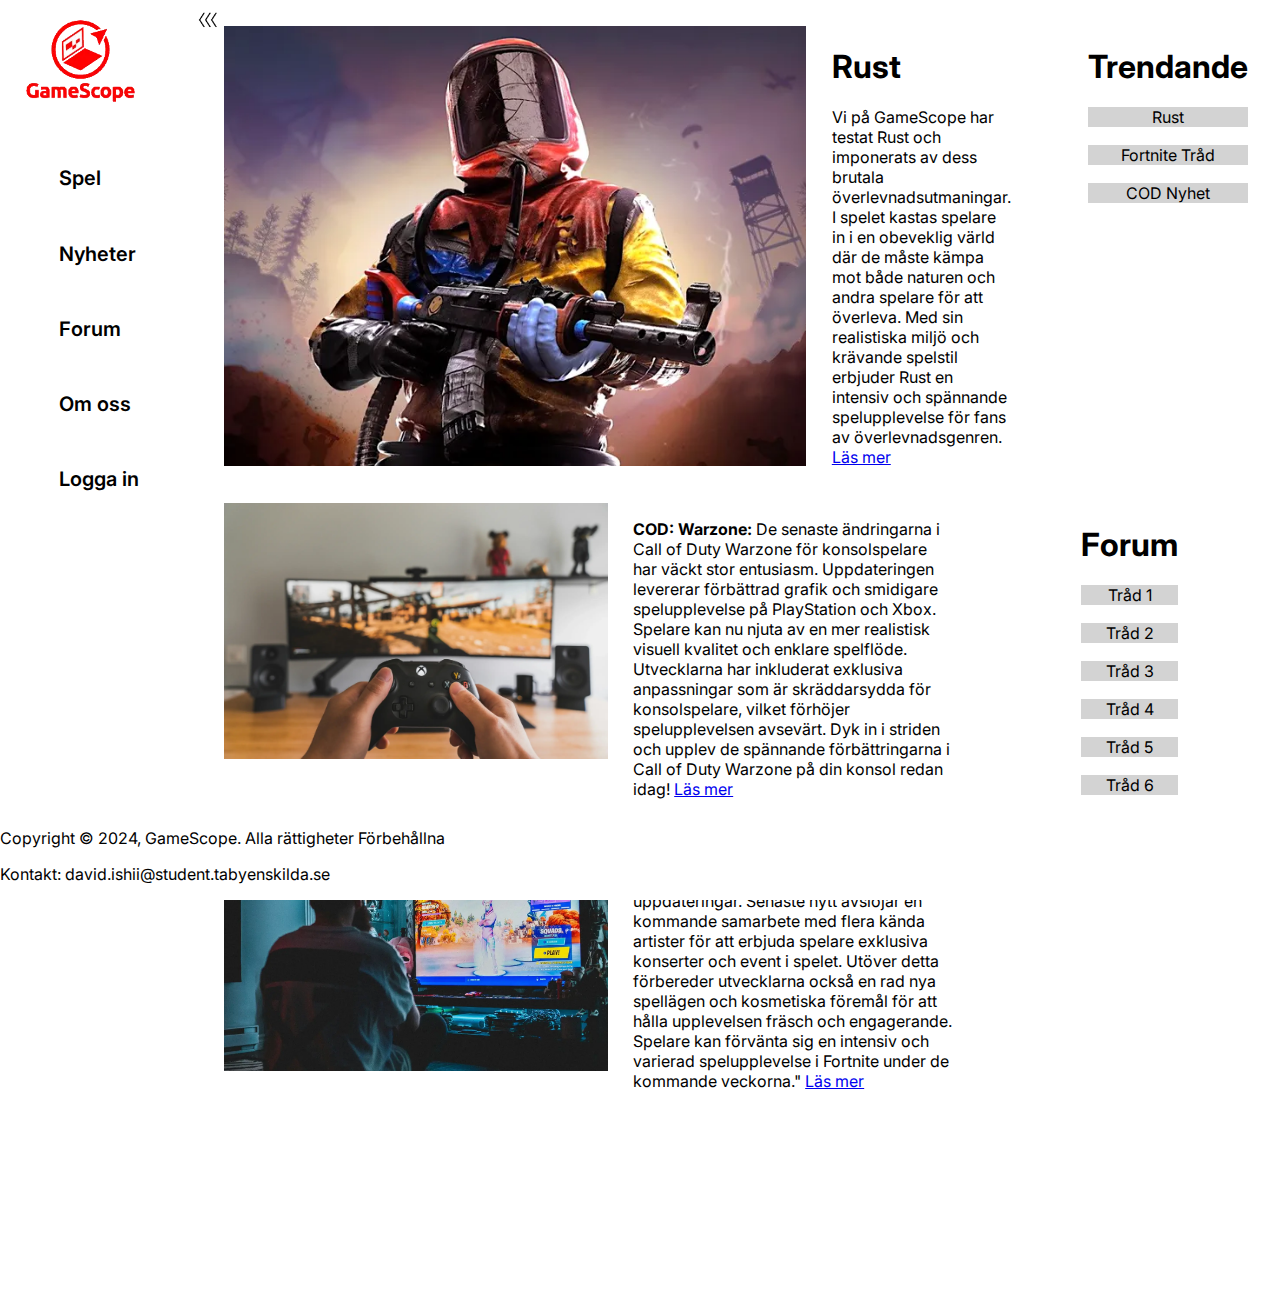
<file: www/index.html>
<!DOCTYPE html>
<html lang="en">
<head>
    <meta charset="UTF-8">
    <meta name="viewport" content="width=device-width, initial-scale=1.0">
    <title>GameScope | Game Reviews</title>

    <!-- Meta Description -->
    <meta name="description" content="Välkommen till GameScope, din ultimata destination för insiktsfulla spelrecensioner, senaste nyheterna, engagerande forum och mer. Utforska vårt mångsidiga innehåll om spel, håll dig uppdaterad med branschtrender och gå med i vår livliga community idag. Ta din spelupplevelse till nästa nivå med GameScope!">

    <!-- Kopplade filer -->
    <link rel="stylesheet" href="assets/CSS/styles.css">
    <link rel="stylesheet" href="assets/CSS/index.css">

    <!-- Kopplad font -->
    <style>
        @import url('https://fonts.googleapis.com/css2?family=Inter:wght@100..900&display=swap');
    </style>
    

</head>
<body>
    <div style="z-index: -1;" class="container" id="container"> <!-- z-index: -1 för jag hade problem att man inte såg vissa saker -->
        <div class="grid-container"> <!-- Grid container för att hålla allt med grid templates -->

            <!-- Navbar/Fällbar meny -->
            <div class="fällbar-meny" id="fällbar-meny">

                <!-- logga -->
                <div class="container-logo" id="container-logo">
                    <a href="index.html"><img id="logo" class="logo" src="assets/Media/logo.webp" alt="logga"></a>
                </div>

                <!-- länkar till undersidor -->
                <div class="länk-container" id="länk-container"> 
                    <div class="länk-subcontainer">
                        <div class="nav-länk"><a href="spel.html">Spel</a></div>
                        <div class="nav-länk"><a href="nyheter.html">Nyheter</a></div>
                        <div class="nav-länk"><a href="forum.html">Forum</a></div>
                        <div class="nav-länk"><a href="om-oss.html">Om oss</a></div>
                        <div class="nav-länk"><a href="användare.html">Logga in</a></div>
                    </div>
                </div>

            </div>

            <!-- Main -->
            <main class="main" id="main">
                <div class="huvudcontainer"> <!-- Huvudcontainer med position: absolute; och allt inuti den så att inget påverkar nav-pilen -->
                    <div class="subhuvudcontainer"> <!-- Subhuvudcontainer för att få margin med alla kanter -->
                        <!-- Spotlight spel -->
                        <article class="spotlight-container">
                            <div class="spotlightimage">
                                <img id="rustimage" src="assets/Media/rust.webp" alt="Spotlightbild">
                            </div>
                            <div class="spotlight-text"> <!-- Texten i separat div för bättre kontroll -->
                                <h1>Rust</h1>
                                <p>Vi på GameScope har testat Rust och imponerats av dess brutala överlevnadsutmaningar. I spelet kastas spelare in i en obeveklig värld där de måste kämpa mot både naturen och andra spelare för att överleva. Med sin realistiska miljö och krävande spelstil erbjuder Rust en intensiv och spännande spelupplevelse för fans av överlevnadsgenren. <a href="rust.html">Läs mer</a></p>
                            </div>

                            <!-- Trendande -->
                            <div class="trendingcontainer"> 
                                <div id="trendingrubrik"><h1>Trendande</h1></div>
                                <div class="trending-item"><a href="rust.html">Rust</a></div>
                                <div class="trending-item"><a href="generisktråd.html">Fortnite Tråd</a></div>
                                <div class="trending-item"><a href="nyheter.html">COD Nyhet</a></div>
                            </div>
                        </article>

                        <!-- Nyheter -->
                        <div class="nyhetswrapper">
                            <!-- Nyhet 1 -->
                            <article class="nyhetscontainer">
                                <div class="nyhetsbild">
                                    <img src="assets/Media/nyhet1.webp" alt="Nyhetsbild">
                                </div>
                                <div class="nyhetstext">
                                    <p><b>COD: Warzone: </b>De senaste ändringarna i Call of Duty Warzone för konsolspelare har väckt stor entusiasm. Uppdateringen levererar förbättrad grafik och smidigare spelupplevelse på PlayStation och Xbox. Spelare kan nu njuta av en mer realistisk visuell kvalitet och enklare spelflöde. Utvecklarna har inkluderat exklusiva anpassningar som är skräddarsydda för konsolspelare, vilket förhöjer spelupplevelsen avsevärt. Dyk in i striden och upplev de spännande förbättringarna i Call of Duty Warzone på din konsol redan idag! <a href="nyheter.html">Läs mer</a></p>
                                </div>
                            </article>

                            <!-- Nyhet 2 -->
                            <article class="nyhetscontainer">
                                <div class="nyhetsbild">
                                    <img src="assets/Media/nyhet2.webp" alt="Nyhetsbild">
                                </div>
                                <div class="nyhetstext">
                                    <p><b>Fortnite: </b>
                                        "Fortnite, det populära battle royale-spelet, fortsätter att överraska spelare världen över med spännande uppdateringar. Senaste nytt avslöjar en kommande samarbete med flera kända artister för att erbjuda spelare exklusiva konserter och event i spelet. Utöver detta förbereder utvecklarna också en rad nya spellägen och kosmetiska föremål för att hålla upplevelsen fräsch och engagerande. Spelare kan förvänta sig en intensiv och varierad spelupplevelse i Fortnite under de kommande veckorna." <a href="nyheter.html">Läs mer</a></p>
                                </div>
                            </article>
                        </div>

                        <!-- Forum -->
                        <article class="trådcontainer" style="padding-bottom: 400px;"> <!-- Padding bottom så att inget döljs av footern -->
                            <div class="trådrubrik"><h1>Forum</h1></div>
                            <div class="tråd-item"><a href="generisktråd.html">Tråd 1</a></div>
                            <div class="tråd-item"><a href="generisktråd.html">Tråd 2</a></div>
                            <div class="tråd-item"><a href="generisktråd.html">Tråd 3</a></div>
                            <div class="tråd-item"><a href="generisktråd.html">Tråd 4</a></div>
                            <div class="tråd-item"><a href="generisktråd.html">Tråd 5</a></div>
                            <div class="tråd-item"><a href="generisktråd.html">Tråd 6</a></div>
                            <div class="tråd-item"><a href="generisktråd.html">Tråd 7</a></div>
                            <div class="tråd-item"><a href="generisktråd.html">Tråd 8</a></div>
                        </article>

                        <!-- Footer -->
                        <footer>
                            <p>Copyright © 2024, GameScope. Alla rättigheter Förbehållna</p>
                            <p>Kontakt: david.ishii@student.tabyenskilda.se</p>
                        </footer>
                    </div>
                </div>

                <!-- Nav-knapp -->
                <a href="#" id="nav-knapp"><img id="pil-nav" src="assets/Media/pil.webp" alt="Toggle Grid"></a>
            </main>
        </div>    
    </div>

    <!-- Länkar javascript fil -->
    <script src="assets/JS/scripts.js"></script>
</body>
</html>
</file>
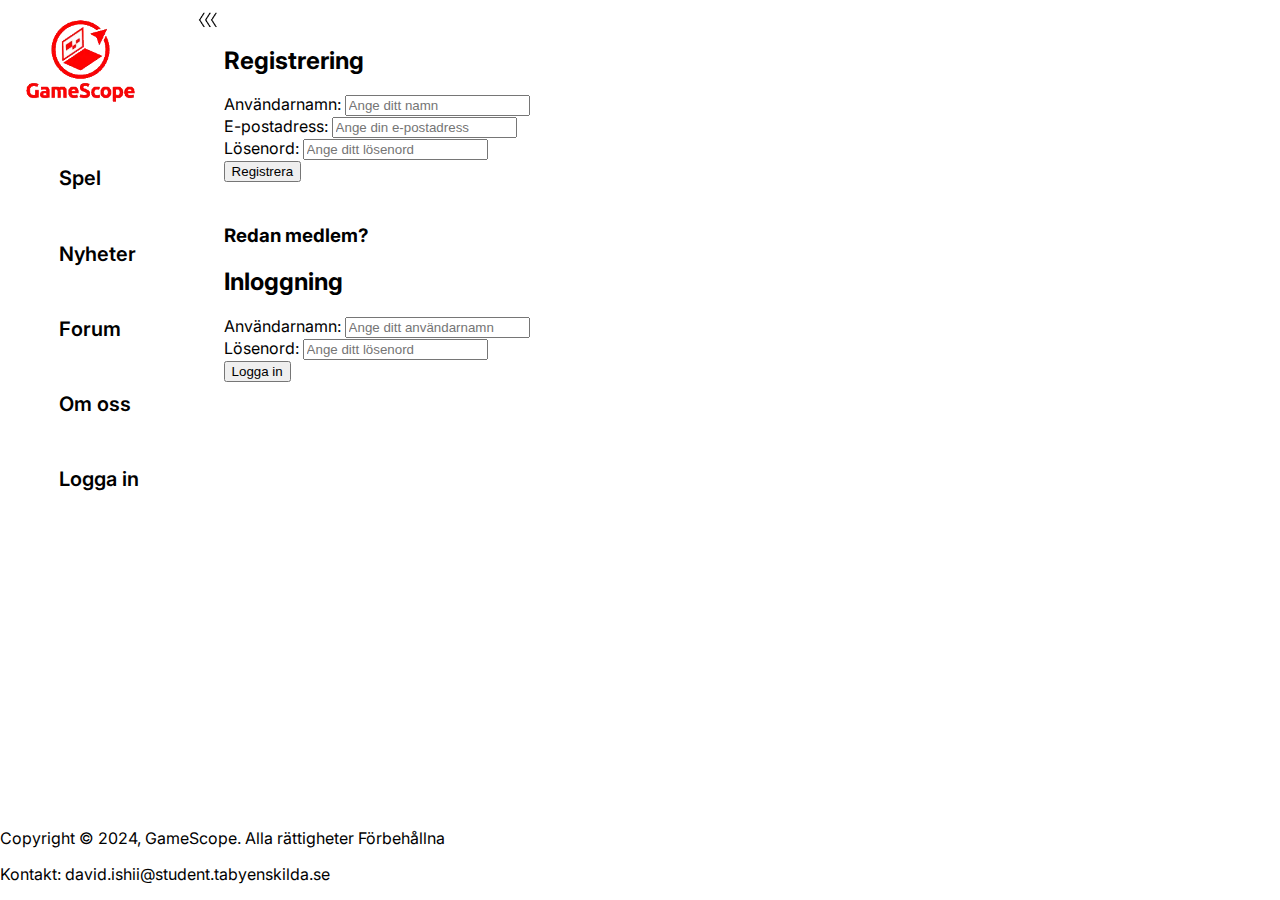
<file: www/användare.html>
<!DOCTYPE html>
<html lang="en">
<head>
    <meta charset="UTF-8">
    <meta name="viewport" content="width=device-width, initial-scale=1.0">
    <title>GameScope | Game Reviews</title>

    <!-- Meta Description -->
    <meta name="description" content="Välkommen till GameScope, din ultimata destination för insiktsfulla spelrecensioner, senaste nyheterna, engagerande forum och mer. Utforska vårt mångsidiga innehåll om spel, håll dig uppdaterad med branschtrender och gå med i vår livliga community idag. Ta din spelupplevelse till nästa nivå med GameScope!">

    <!-- Kopplade filer -->
    <link rel="stylesheet" href="assets/CSS/styles.css">

    <!-- Kopplad font -->
    <style>
        @import url('https://fonts.googleapis.com/css2?family=Inter:wght@100..900&display=swap');
    </style>
    

</head>
<body>
    <div style="z-index: -1;" class="container" id="container">
        <div class="grid-container">
            <div class="fällbar-meny" id="fällbar-meny">
                <div class="container-logo" id="container-logo">
                    <a href="index.html"><img id="logo" class="logo" src="assets/Media/logo.webp" alt="logga"></a>
                </div>

                <div class="länk-container" id="länk-container">
                    <div class="länk-subcontainer">
                        <div class="nav-länk"><a href="spel.html">Spel</a></div>
                        <div class="nav-länk"><a href="nyheter.html">Nyheter</a></div>
                        <div class="nav-länk"><a href="forum.html">Forum</a></div>
                        <div class="nav-länk"><a href="om-oss.html">Om oss</a></div>
                        <div class="nav-länk"><a href="användare.html">Logga in</a></div>
                    </div>
                </div>

            </div>
            <main class="main" id="main">
                <div class="huvudcontainer">
                    <div class="subhuvudcontainer">
                        <div class="registreringsformulär">

                            <!-- Formulär -->
                            <h2>Registrering</h2>
                            <form>
                              <div class="form-item">
                                <label for="name">Användarnamn:</label>
                                <input type="text" id="name" name="name" placeholder="Ange ditt namn" required> <!-- Känns väldigt realistiskt i och med required som gör att man inte kan klicka på knappen innan man fyllt i -->
                              </div>
                              <div class="form-item">
                                <label for="email">E-postadress:</label>
                                <input type="email" id="email" name="email" placeholder="Ange din e-postadress" required> <!-- Kan inte klicka på knappen om inte denna har ett @ i sig, känns realistiskt -->
                              </div>
                              <div class="form-item">
                                <label for="password">Lösenord:</label>
                                <input type="password" id="password" name="password" placeholder="Ange ditt lösenord" required> 
                              </div>
                              <button type="submit">Registrera</button> <!-- Registrera! *wink* -->
                            </form>

                            <!-- Annat form om man redan är medlem -->
                            <h3><br>Redan medlem?</h3>
                            <div class="registreringsformulär">
                                <h2>Inloggning</h2>
                                <div class="formulär-container">
                                  <form>
                                    <div class="formulär-grupp">
                                      <label for="användarnamn">Användarnamn:</label>
                                      <input type="text" id="användarnamn" name="användarnamn" placeholder="Ange ditt användarnamn" required>
                                    </div>
                                    <div class="formulär-grupp">
                                      <label for="lösenord">Lösenord:</label>
                                      <input type="password" id="lösenord" name="lösenord" placeholder="Ange ditt lösenord" required>
                                    </div>
                                    <button type="submit">Logga in</button>
                                  </form>
                                </div>
                              </div>
                              
                          </div>
                    </div>
                    <footer>
                        <p>Copyright © 2024, GameScope. Alla rättigheter Förbehållna</p>
                        <p>Kontakt: david.ishii@student.tabyenskilda.se</p>
                    </footer>
                </div>
                <a href="#" id="nav-knapp"><img id="pil-nav" src="assets/Media/pil.webp" alt="Toggle Grid"></a>
            </main>
        </div>    
    </div>
    <script src="assets/JS/scripts.js"></script>
</body>
</html>
</file>
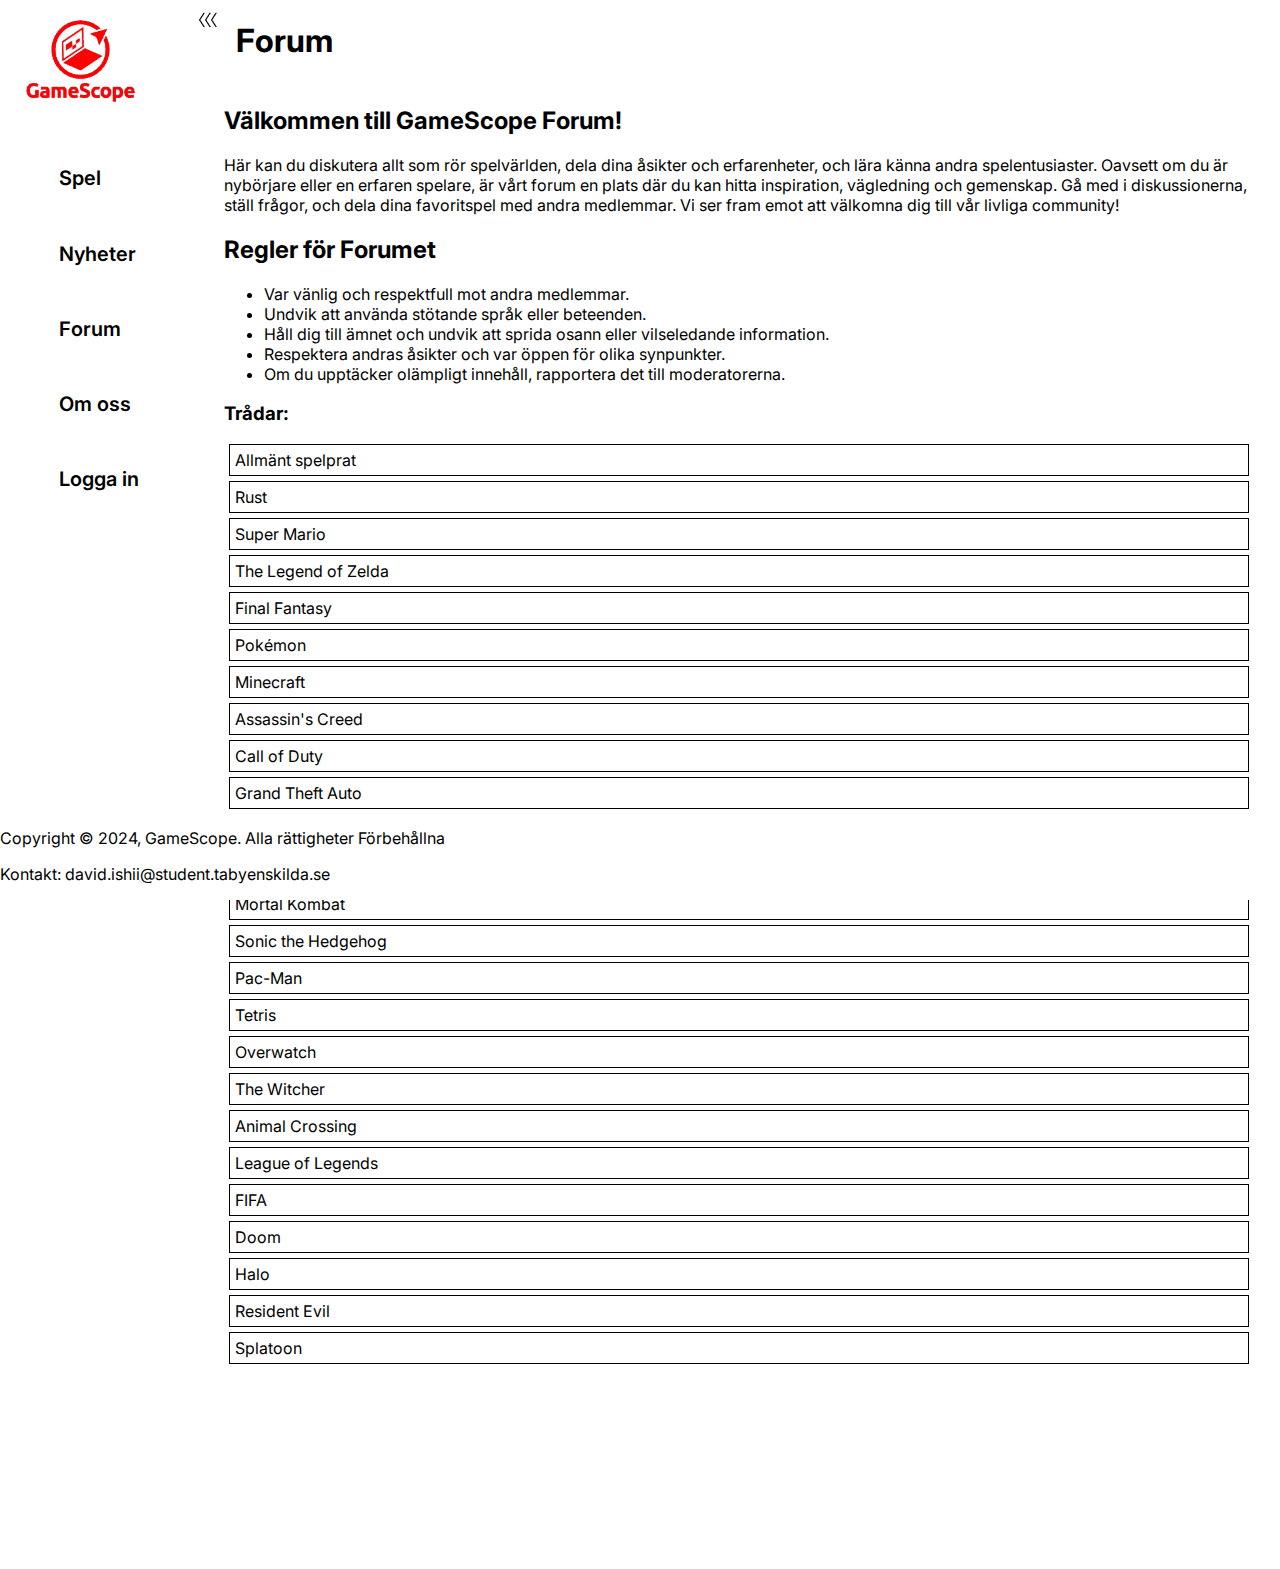
<file: www/forum.html>
<!DOCTYPE html>
<html lang="en">
<head>
    <meta charset="UTF-8">
    <meta name="viewport" content="width=device-width, initial-scale=1.0">
    <title>GameScope | Game Reviews</title>

    <!-- Meta Description -->
    <meta name="description" content="Välkommen till GameScope, din ultimata destination för insiktsfulla spelrecensioner, senaste nyheterna, engagerande forum och mer. Utforska vårt mångsidiga innehåll om spel, håll dig uppdaterad med branschtrender och gå med i vår livliga community idag. Ta din spelupplevelse till nästa nivå med GameScope!">

    <!-- Kopplade filer -->
    <link rel="stylesheet" href="assets/CSS/styles.css">
    <link rel="stylesheet" href="assets/CSS/forum.css">

    <!-- Kopplad font -->
    <style>
        @import url('https://fonts.googleapis.com/css2?family=Inter:wght@100..900&display=swap');
    </style>
    

</head>
<body>
    <div style="z-index: -1;" class="container" id="container">
        <div class="grid-container">
            <div class="fällbar-meny" id="fällbar-meny">
                <div class="container-logo" id="container-logo">
                    <a href="index.html"><img id="logo" class="logo" src="assets/Media/logo.webp" alt="logga"></a>
                </div>

                <div class="länk-container" id="länk-container">
                    <div class="länk-subcontainer">
                        <div class="nav-länk"><a href="spel.html">Spel</a></div>
                        <div class="nav-länk"><a href="nyheter.html">Nyheter</a></div>
                        <div class="nav-länk"><a href="forum.html">Forum</a></div>
                        <div class="nav-länk"><a href="om-oss.html">Om oss</a></div>
                        <div class="nav-länk"><a href="användare.html">Logga in</a></div>
                    </div>
                </div>

            </div>
            <main class="main" id="main">
                <div class="huvudcontainer">
                    <h1 style="margin-left: 3vw;"> Forum</h1>
                    <div class="subhuvudcontainer">

                        <!-- För realismens skull -->
                        <div class="foruminfo">
                        <h2> Välkommen till GameScope Forum!</h2>
                            <p> Här kan du diskutera allt som rör spelvärlden, dela dina åsikter och erfarenheter, och lära känna andra spelentusiaster. Oavsett om du är nybörjare eller en erfaren spelare, är vårt forum en plats där du kan hitta inspiration, vägledning och gemenskap. Gå med i diskussionerna, ställ frågor, och dela dina favoritspel med andra medlemmar. Vi ser fram emot att välkomna dig till vår livliga community!</p>
                            <h2> Regler för Forumet</h2>
                            <ul>
                                <li> Var vänlig och respektfull mot andra medlemmar.</li>
                                <li> Undvik att använda stötande språk eller beteenden.</li>
                                <li> Håll dig till ämnet och undvik att sprida osann eller vilseledande information.</li>
                                <li> Respektera andras åsikter och var öppen för olika synpunkter.</li>
                                <li> Om du upptäcker olämpligt innehåll, rapportera det till moderatorerna.</li>
                            </ul>

                            <!-- Container med en jävla massa trådar -->
                            <div class="trådarcontainer">
                                <h3>Trådar:</h3>
                                <a class="tråd" href="generisktråd.html">Allmänt spelprat</a>
                                <a class="tråd" href="generisktråd.html">Rust</a>
                                <a class="tråd" href="generisktråd.html">Super Mario</a>
                                <a class="tråd" href="generisktråd.html">The Legend of Zelda</a>
                                <a class="tråd" href="generisktråd.html">Final Fantasy</a>
                                <a class="tråd" href="generisktråd.html">Pokémon</a>
                                <a class="tråd" href="generisktråd.html">Minecraft</a>
                                <a class="tråd" href="generisktråd.html">Assassin's Creed</a>
                                <a class="tråd" href="generisktråd.html">Call of Duty</a>
                                <a class="tråd" href="generisktråd.html">Grand Theft Auto</a>
                                <a class="tråd" href="generisktråd.html">World of Warcraft</a>
                                <a class="tråd" href="generisktråd.html">Fortnite</a>
                                <a class="tråd" href="generisktråd.html">Mortal Kombat</a>
                                <a class="tråd" href="generisktråd.html">Sonic the Hedgehog</a>
                                <a class="tråd" href="generisktråd.html">Pac-Man</a>
                                <a class="tråd" href="generisktråd.html">Tetris</a>
                                <a class="tråd" href="generisktråd.html">Overwatch</a>
                                <a class="tråd" href="generisktråd.html">The Witcher</a>
                                <a class="tråd" href="generisktråd.html">Animal Crossing</a>
                                <a class="tråd" href="generisktråd.html">League of Legends</a>
                                <a class="tråd" href="generisktråd.html">FIFA</a>
                                <a class="tråd" href="generisktråd.html">Doom</a>
                                <a class="tråd" href="generisktråd.html">Halo</a>
                                <a class="tråd" href="generisktråd.html">Resident Evil</a>
                                <a class="tråd" href="generisktråd.html">Splatoon</a>
                                

                            </div>
                        </div>
                    </div>
                    <footer>
                        <p>Copyright © 2024, GameScope. Alla rättigheter Förbehållna</p>
                        <p>Kontakt: david.ishii@student.tabyenskilda.se</p>
                    </footer>
                </div>
                <a href="#" id="nav-knapp"><img id="pil-nav" src="assets/Media/pil.webp" alt="Toggle Grid"></a>
            </main>
        </div>    
    </div>
    <script src="assets/JS/scripts.js"></script>
</body>
</html>
</file>
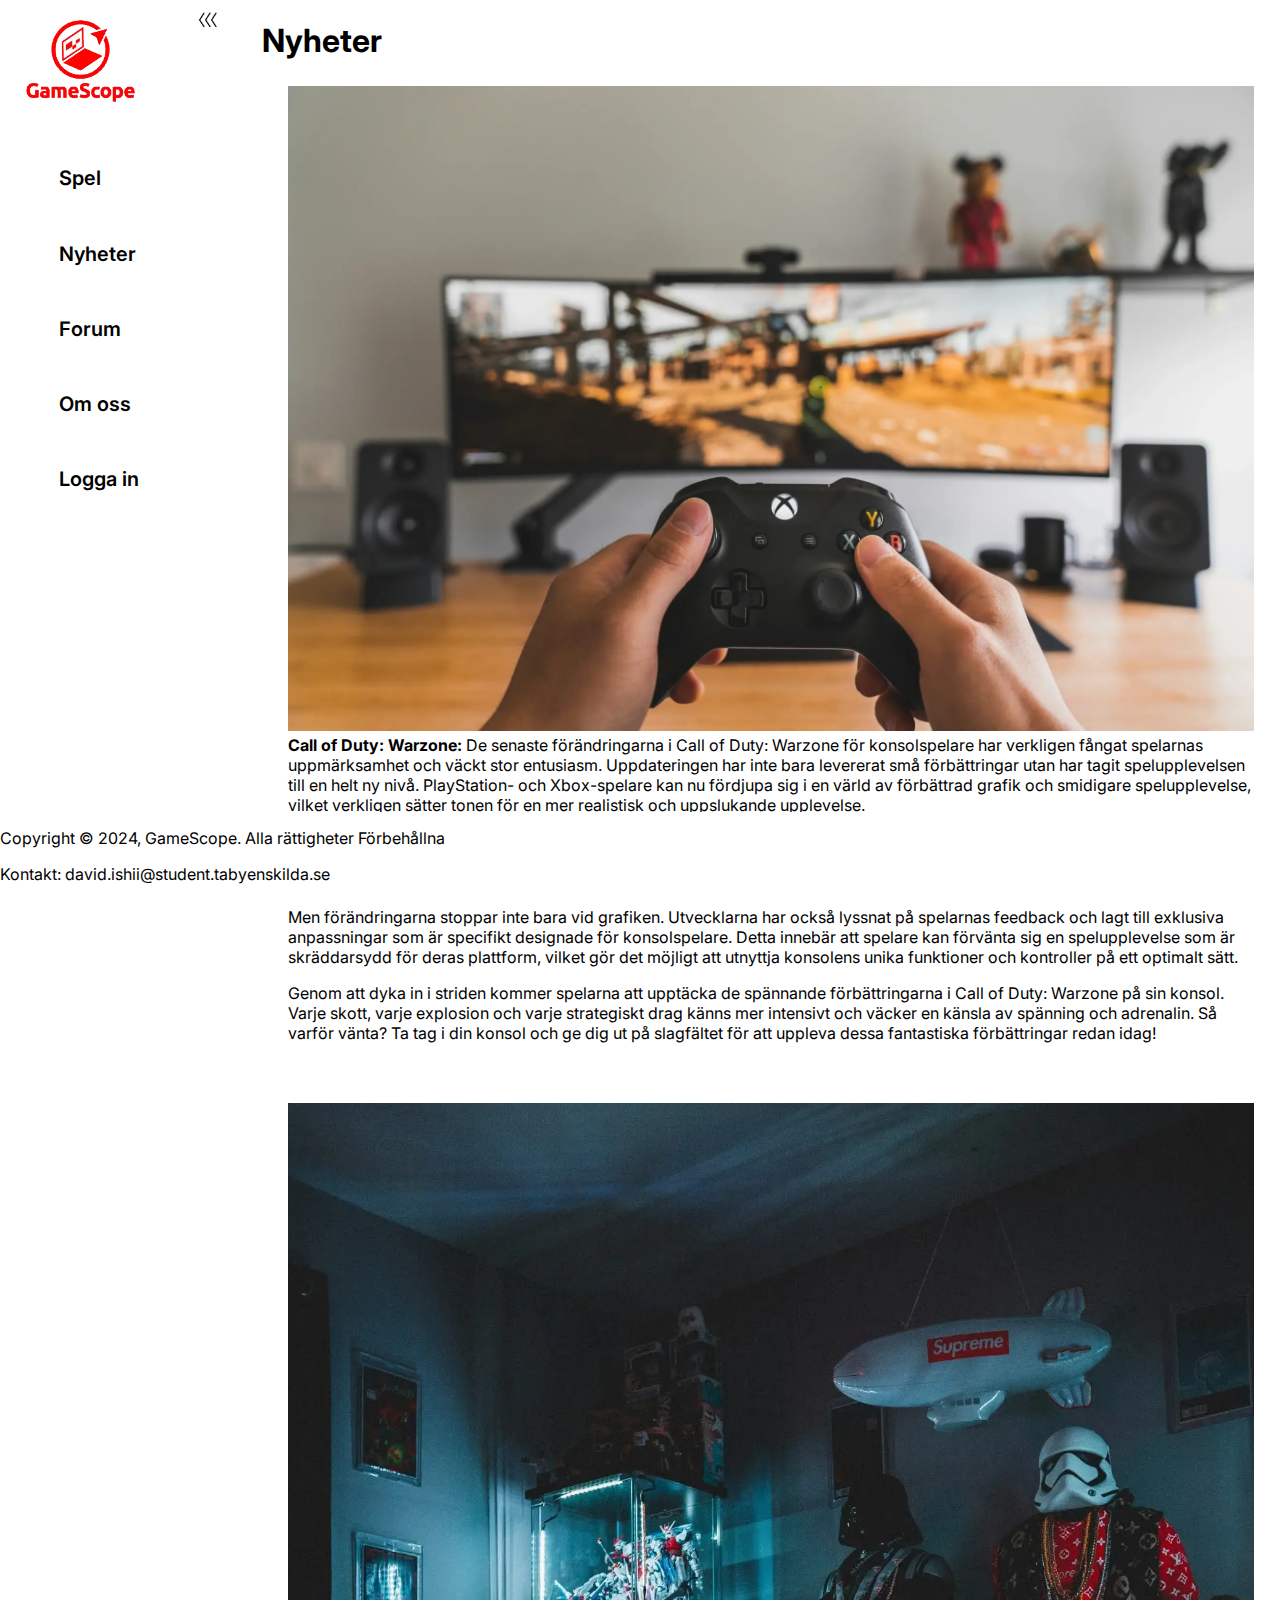
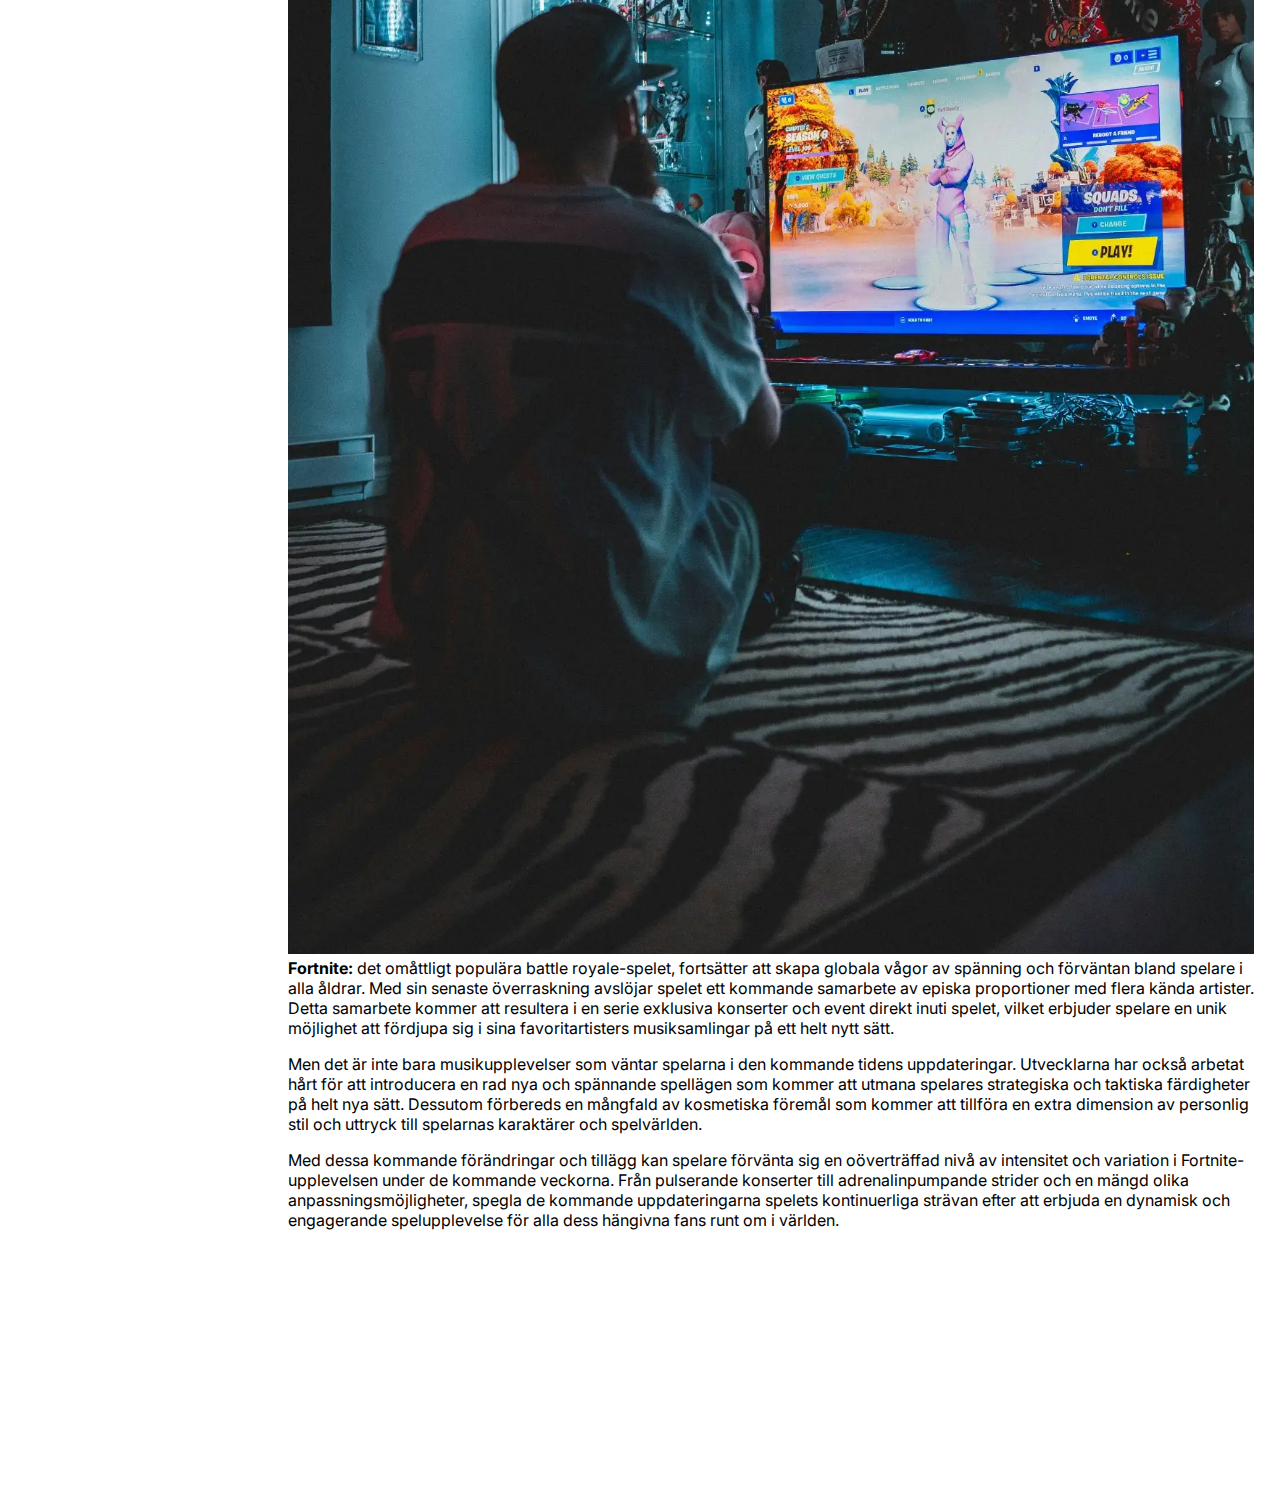
<file: www/nyheter.html>
<!DOCTYPE html>
<html lang="en">
<head>
    <meta charset="UTF-8">
    <meta name="viewport" content="width=device-width, initial-scale=1.0">
    <title>GameScope | Game Reviews</title>

    <!-- Meta Description -->
    <meta name="description" content="Välkommen till GameScope, din ultimata destination för insiktsfulla spelrecensioner, senaste nyheterna, engagerande forum och mer. Utforska vårt mångsidiga innehåll om spel, håll dig uppdaterad med branschtrender och gå med i vår livliga community idag. Ta din spelupplevelse till nästa nivå med GameScope!">

    <!-- Kopplade filer -->
    <link rel="stylesheet" href="assets/CSS/styles.css">
    <link rel="stylesheet" href="assets/CSS/nyheter.css">

    <!-- Kopplad font -->
    <style>
        @import url('https://fonts.googleapis.com/css2?family=Inter:wght@100..900&display=swap');
    </style>
    

</head>
<body>
    <div style="z-index: -1;" class="container" id="container">
        <div class="grid-container">
            <div class="fällbar-meny" id="fällbar-meny">
                <div class="container-logo" id="container-logo">
                    <a href="index.html"><img id="logo" class="logo" src="assets/Media/logo.webp" alt="logga"></a>
                </div>

                <div class="länk-container" id="länk-container">
                    <div class="länk-subcontainer">
                        <div class="nav-länk"><a href="spel.html">Spel</a></div>
                        <div class="nav-länk"><a href="nyheter.html">Nyheter</a></div>
                        <div class="nav-länk"><a href="forum.html">Forum</a></div>
                        <div class="nav-länk"><a href="om-oss.html">Om oss</a></div>
                        <div class="nav-länk"><a href="användare.html">Logga in</a></div>
                    </div>
                </div>

            </div>
            <main class="main" id="main">
                <div class="huvudcontainer">
                    <h1 style="margin-left: 5vw;"> Nyheter</h1>
                    <div class="subhuvudcontainer">

                        <!-- Extremt self explanatory -->
                        <div class="artikelwrapper">
                            <article class="artikel">
                                <div class="artikelbild"><img src="assets/Media/nyhet1.webp" alt="Nyhetsbild"><div class="nyhetstext"><b>Call of Duty: Warzone: </b>De senaste förändringarna i Call of Duty: Warzone för konsolspelare har verkligen fångat spelarnas uppmärksamhet och väckt stor entusiasm. Uppdateringen har inte bara levererat små förbättringar utan har tagit spelupplevelsen till en helt ny nivå. PlayStation- och Xbox-spelare kan nu fördjupa sig i en värld av förbättrad grafik och smidigare spelupplevelse, vilket verkligen sätter tonen för en mer realistisk och uppslukande upplevelse.
                                    <p></p>
                                    Den ökade visuella kvaliteten är synlig i varje detalj, vilket ger en känsla av att vara mitt i handlingen. Allt från skuggor och ljus till texturer och animationer har fått en uppgradering, vilket skapar en miljö som är ännu mer imponerande och levande än tidigare. Den ökade realismen förstärker också känslan av närvaro och engagemang i spelet, vilket gör det svårt att slita sig från skärmen.
                                    <p></p>
                                    Men förändringarna stoppar inte bara vid grafiken. Utvecklarna har också lyssnat på spelarnas feedback och lagt till exklusiva anpassningar som är specifikt designade för konsolspelare. Detta innebär att spelare kan förvänta sig en spelupplevelse som är skräddarsydd för deras plattform, vilket gör det möjligt att utnyttja konsolens unika funktioner och kontroller på ett optimalt sätt.
                                    <p></p>
                                    Genom att dyka in i striden kommer spelarna att upptäcka de spännande förbättringarna i Call of Duty: Warzone på sin konsol. Varje skott, varje explosion och varje strategiskt drag känns mer intensivt och väcker en känsla av spänning och adrenalin. Så varför vänta? Ta tag i din konsol och ge dig ut på slagfältet för att uppleva dessa fantastiska förbättringar redan idag!</div>
                                </div>
                            </article>
                            <article class="artikel">
                                <div class="artikelbild"><img src="assets/Media/nyhet2.webp" alt="Nyhetsbild"><div style="margin-bottom: 200px;" class="nyhetstext"><b>Fortnite:</b> det omåttligt populära battle royale-spelet, fortsätter att skapa globala vågor av spänning och förväntan bland spelare i alla åldrar. Med sin senaste överraskning avslöjar spelet ett kommande samarbete av episka proportioner med flera kända artister. Detta samarbete kommer att resultera i en serie exklusiva konserter och event direkt inuti spelet, vilket erbjuder spelare en unik möjlighet att fördjupa sig i sina favoritartisters musiksamlingar på ett helt nytt sätt.
                                    <p></p>
                                    Men det är inte bara musikupplevelser som väntar spelarna i den kommande tidens uppdateringar. Utvecklarna har också arbetat hårt för att introducera en rad nya och spännande spellägen som kommer att utmana spelares strategiska och taktiska färdigheter på helt nya sätt. Dessutom förbereds en mångfald av kosmetiska föremål som kommer att tillföra en extra dimension av personlig stil och uttryck till spelarnas karaktärer och spelvärlden.
                                    <p></p>
                                    Med dessa kommande förändringar och tillägg kan spelare förvänta sig en oöverträffad nivå av intensitet och variation i Fortnite-upplevelsen under de kommande veckorna. Från pulserande konserter till adrenalinpumpande strider och en mängd olika anpassningsmöjligheter, spegla de kommande uppdateringarna spelets kontinuerliga strävan efter att erbjuda en dynamisk och engagerande spelupplevelse för alla dess hängivna fans runt om i världen.
                                </div>
                            </div>
                            </article>
                        </div>
                    </div>
                    <footer>
                        <p>Copyright © 2024, GameScope. Alla rättigheter Förbehållna</p>
                        <p>Kontakt: david.ishii@student.tabyenskilda.se</p>
                    </footer>
                </div>
                <a href="#" id="nav-knapp"><img id="pil-nav" src="assets/Media/pil.webp" alt="Toggle Grid"></a>
            </main>
        </div>    
    </div>
    <script src="assets/JS/scripts.js"></script>
</body>
</html>
</file>
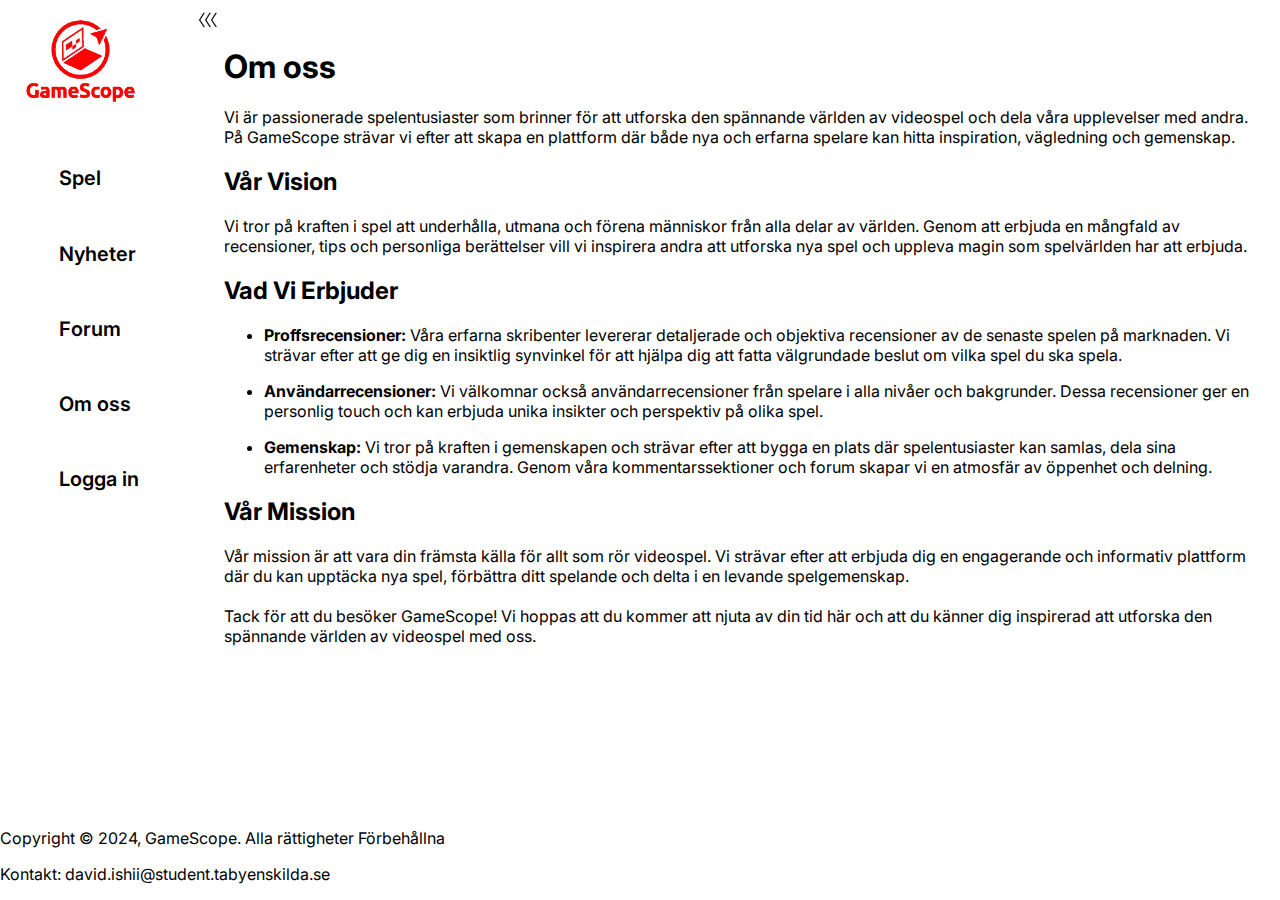
<file: www/om-oss.html>
<!DOCTYPE html>
<html lang="en">
<head>
    <meta charset="UTF-8">
    <meta name="viewport" content="width=device-width, initial-scale=1.0">
    <title>GameScope | Game Reviews</title>

    <!-- Meta Description -->
    <meta name="description" content="Välkommen till GameScope, din ultimata destination för insiktsfulla spelrecensioner, senaste nyheterna, engagerande forum och mer. Utforska vårt mångsidiga innehåll om spel, håll dig uppdaterad med branschtrender och gå med i vår livliga community idag. Ta din spelupplevelse till nästa nivå med GameScope!">

    <!-- Kopplade filer -->
    <link rel="stylesheet" href="assets/CSS/styles.css">
    <!-- Kopplad font -->
    <style>
        @import url('https://fonts.googleapis.com/css2?family=Inter:wght@100..900&display=swap');
    </style>
    

</head>
<body>
    <div style="z-index: -1;" class="container" id="container">
        <div class="grid-container">
            <div class="fällbar-meny" id="fällbar-meny">
                <div class="container-logo" id="container-logo">
                    <a href="index.html"><img id="logo" class="logo" src="assets/Media/logo.webp" alt="logga"></a>
                </div>

                <div class="länk-container" id="länk-container">
                    <div class="länk-subcontainer">
                        <div class="nav-länk"><a href="spel.html">Spel</a></div>
                        <div class="nav-länk"><a href="nyheter.html">Nyheter</a></div>
                        <div class="nav-länk"><a href="forum.html">Forum</a></div>
                        <div class="nav-länk"><a href="om-oss.html">Om oss</a></div>
                        <div class="nav-länk"><a href="användare.html">Logga in</a></div>
                    </div>
                </div>

            </div>
            <main class="main" id="main">
                <div class="huvudcontainer">
                    <div class="subhuvudcontainer">

                        <!-- Top tier type yap(https://www.urbandictionary.com/define.php?term=yap) -->
                        <div class="omosscontainer">
                            <h1>Om oss</h1>
                            <p>Vi är passionerade spelentusiaster som brinner för att utforska den spännande världen av videospel och dela våra upplevelser med andra. På GameScope strävar vi efter att skapa en plattform där både nya och erfarna spelare kan hitta inspiration, vägledning och gemenskap.</p>
                            <h2>Vår Vision</h2>
                            <p>Vi tror på kraften i spel att underhålla, utmana och förena människor från alla delar av världen. Genom att erbjuda en mångfald av recensioner, tips och personliga berättelser vill vi inspirera andra att utforska nya spel och uppleva magin som spelvärlden har att erbjuda.</p>
                            <h2>Vad Vi Erbjuder</h2>
                                <ul>
                                    <li><b>Proffsrecensioner:</b> Våra erfarna skribenter levererar detaljerade och objektiva recensioner av de senaste spelen på marknaden. Vi strävar efter att ge dig en insiktlig synvinkel för att hjälpa dig att fatta välgrundade beslut om vilka spel du ska spela.</li>
                                    <p></p>
                                    <li><b>Användarrecensioner:</b> Vi välkomnar också användarrecensioner från spelare i alla nivåer och bakgrunder. Dessa recensioner ger en personlig touch och kan erbjuda unika insikter och perspektiv på olika spel.</li>
                                    <p></p>
                                    <li><b>Gemenskap: </b> Vi tror på kraften i gemenskapen och strävar efter att bygga en plats där spelentusiaster kan samlas, dela sina erfarenheter och stödja varandra. Genom våra kommentarssektioner och forum skapar vi en atmosfär av öppenhet och delning.</li>
                                </ul>
                                <h2>Vår Mission</h2>
                                <p style="margin-bottom: 200px;">Vår mission är att vara din främsta källa för allt som rör videospel. Vi strävar efter att erbjuda dig en engagerande och informativ plattform där du kan upptäcka nya spel, förbättra ditt spelande och delta i en levande spelgemenskap. <br><br> Tack för att du besöker GameScope! Vi hoppas att du kommer att njuta av din tid här och att du känner dig inspirerad att utforska den spännande världen av videospel med oss.</p>
                        </div>
                    </div>
                    <footer>
                        <p>Copyright © 2024, GameScope. Alla rättigheter Förbehållna</p>
                        <p>Kontakt: david.ishii@student.tabyenskilda.se</p>
                    </footer>
                </div>
                <a href="#" id="nav-knapp"><img id="pil-nav" src="assets/Media/pil.webp" alt="Toggle Grid"></a>
            </main>
        </div>    
    </div>
    <script src="assets/JS/scripts.js"></script>
</body>
</html>
</file>
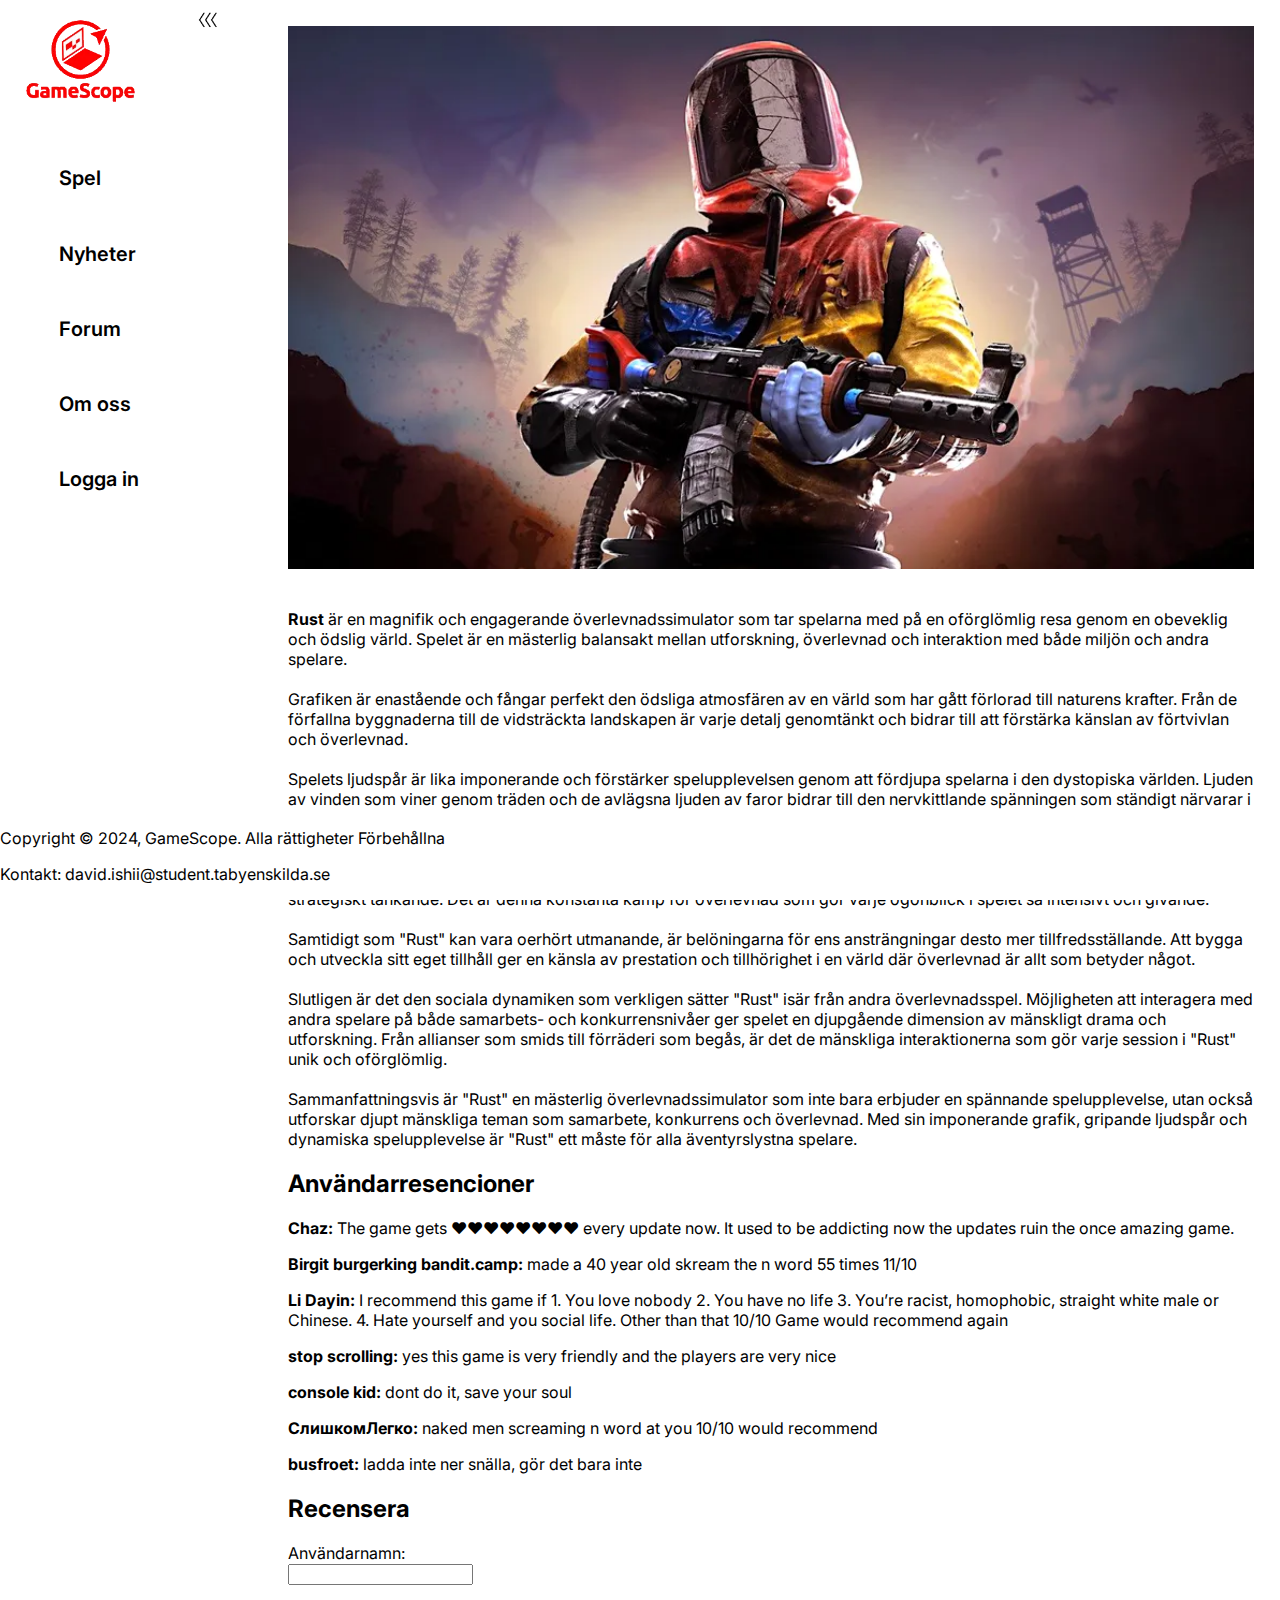
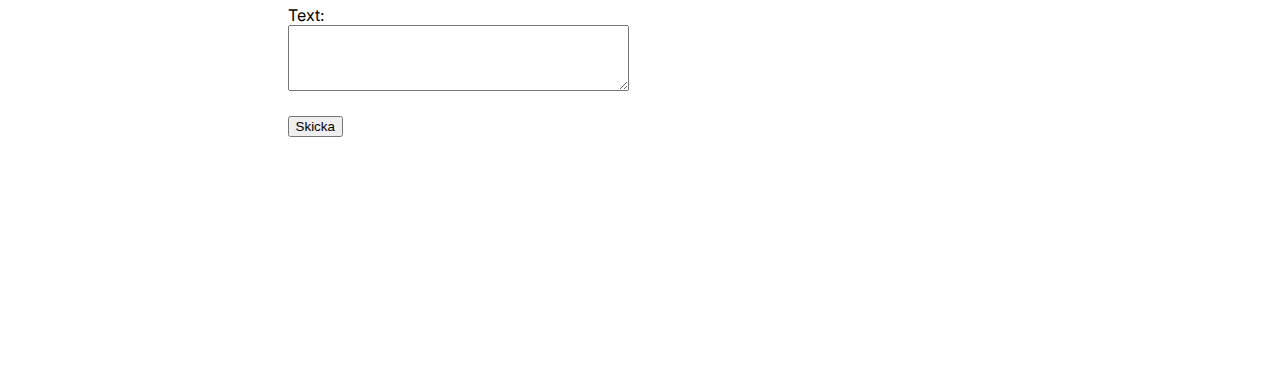
<file: www/rust.html>
<!DOCTYPE html>
<html lang="en">
<head>
    <meta charset="UTF-8">
    <meta name="viewport" content="width=device-width, initial-scale=1.0">
    <title>GameScope | Game Reviews</title>

    <!-- Meta Description -->
    <meta name="description" content="Välkommen till GameScope, din ultimata destination för insiktsfulla spelrecensioner, senaste nyheterna, engagerande forum och mer. Utforska vårt mångsidiga innehåll om spel, håll dig uppdaterad med branschtrender och gå med i vår livliga community idag. Ta din spelupplevelse till nästa nivå med GameScope!">

    <!-- Kopplade filer -->
    <link rel="stylesheet" href="assets/CSS/styles.css">
    <link rel="stylesheet" href="assets/CSS/rust.css">

    <!-- Kopplad font -->
    <style>
        @import url('https://fonts.googleapis.com/css2?family=Inter:wght@100..900&display=swap');
    </style>
    

</head>
<body>
    <div style="z-index: -1;" class="container" id="container">
        <div class="grid-container">
            <div class="fällbar-meny" id="fällbar-meny">
                <div class="container-logo" id="container-logo">
                    <a href="index.html"><img id="logo" class="logo" src="assets/Media/logo.webp" alt="logga"></a>
                </div>

                <div class="länk-container" id="länk-container">
                    <div class="länk-subcontainer">
                        <div class="nav-länk"><a href="spel.html">Spel</a></div>
                        <div class="nav-länk"><a href="nyheter.html">Nyheter</a></div>
                        <div class="nav-länk"><a href="forum.html">Forum</a></div>
                        <div class="nav-länk"><a href="om-oss.html">Om oss</a></div>
                        <div class="nav-länk"><a href="användare.html">Logga in</a></div>
                    </div>
                </div>

            </div>
            <main class="main" id="main">
                <div class="huvudcontainer">
                    <div class="subhuvudcontainer">
                        <div class="rustwrapper">
                            <div class="rustcontainer">
                                <div class="bildcontainerrust"><img src="assets/Media/rust.webp" alt=""></div>
                                <div style="margin-bottom: 200px;" class="textcontainerrust"><p><b>Rust </b>är en magnifik och engagerande överlevnadssimulator som tar spelarna med på en oförglömlig resa genom en obeveklig och ödslig värld. Spelet är en mästerlig balansakt mellan utforskning, överlevnad och interaktion med både miljön och andra spelare. <br> <br>Grafiken är enastående och fångar perfekt den ödsliga atmosfären av en värld som har gått förlorad till naturens krafter. Från de förfallna byggnaderna till de vidsträckta landskapen är varje detalj genomtänkt och bidrar till att förstärka känslan av förtvivlan och överlevnad. <br><br>Spelets ljudspår är lika imponerande och förstärker spelupplevelsen genom att fördjupa spelarna i den dystopiska världen. Ljuden av vinden som viner genom träden och de avlägsna ljuden av faror bidrar till den nervkittlande spänningen som ständigt närvarar i "Rust". <br><br> En av "Rusts" mest anmärkningsvärda aspekter är dess dynamiska överlevnadssystem. Från att jaga efter mat och söka skydd från naturens element till att försvara sig mot farliga djur och rivaliserande överlevare, kräver spelet konstant uppmärksamhet och strategiskt tänkande. Det är denna konstanta kamp för överlevnad som gör varje ögonblick i spelet så intensivt och givande. <br><br>Samtidigt som "Rust" kan vara oerhört utmanande, är belöningarna för ens ansträngningar desto mer tillfredsställande. Att bygga och utveckla sitt eget tillhåll ger en känsla av prestation och tillhörighet i en värld där överlevnad är allt som betyder något. <br><br>Slutligen är det den sociala dynamiken som verkligen sätter "Rust" isär från andra överlevnadsspel. Möjligheten att interagera med andra spelare på både samarbets- och konkurrensnivåer ger spelet en djupgående dimension av mänskligt drama och utforskning. Från allianser som smids till förräderi som begås, är det de mänskliga interaktionerna som gör varje session i "Rust" unik och oförglömlig. <br><br>Sammanfattningsvis är "Rust" en mästerlig överlevnadssimulator som inte bara erbjuder en spännande spelupplevelse, utan också utforskar djupt mänskliga teman som samarbete, konkurrens och överlevnad. Med sin imponerande grafik, gripande ljudspår och dynamiska spelupplevelse är "Rust" ett måste för alla äventyrslystna spelare.</p>
                                
                                <!-- Recensioner från kompisar och  steam -->
                                <h2>Användarresencioner</h2>
                                <p class="användarresencion"><b>Chaz: </b>The game gets ♥♥♥♥♥♥♥♥ every update now. It used to be addicting now the updates ruin the once amazing game.</p>
                                <p class="användarresencion"><b>Birgit burgerking bandit.camp: </b>made a 40 year old skream the n word 55 times 11/10</p>
                                <p class="användarresencion"><b>Li Dayin: </b>I recommend this game if
                                    1. You love nobody
                                    2. You have no life
                                    3. You’re racist, homophobic, straight white male or Chinese.
                                    4. Hate yourself and you social life.
                                    
                                    Other than that 10/10 Game would recommend again</p>
                                <p class="användarresencion"><b>stop scrolling: </b>yes this game is very friendly and the players are very nice</p>
                                <p class="användarresencion"><b>console kid: </b>dont do it, save your soul</p>
                                <p class="användarresencion"><b>СлишкомЛегко: </b>naked men screaming n word at you 10/10 would recommend</p>
                                <p class="användarresencion"><b>busfroet: </b>ladda inte ner snälla, gör det bara inte</p>

                                <!-- Form för att recensera -->
                                <h2>Recensera</h2>
                                <form action="#" method="POST">
                                    <label for="username">Användarnamn:</label><br>
                                    <input type="text" name="username" required><br><br>
                                    <label for="message">Text:</label><br>
                                    <textarea name="message" rows="4" cols="40" required></textarea><br><br>
                                    <input type="submit" value="Skicka">
                                </form>
                                </div>
                            </div>
                        </div>
                    </div>
                    <footer>
                        <p>Copyright © 2024, GameScope. Alla rättigheter Förbehållna</p>
                        <p>Kontakt: david.ishii@student.tabyenskilda.se</p>
                    </footer>
                </div>
                <a href="#" id="nav-knapp"><img id="pil-nav" src="assets/Media/pil.webp" alt="Toggle Grid"></a>
            </main>
        </div>    
    </div>
    <script src="assets/JS/scripts.js"></script>
</body>
</html>
</file>
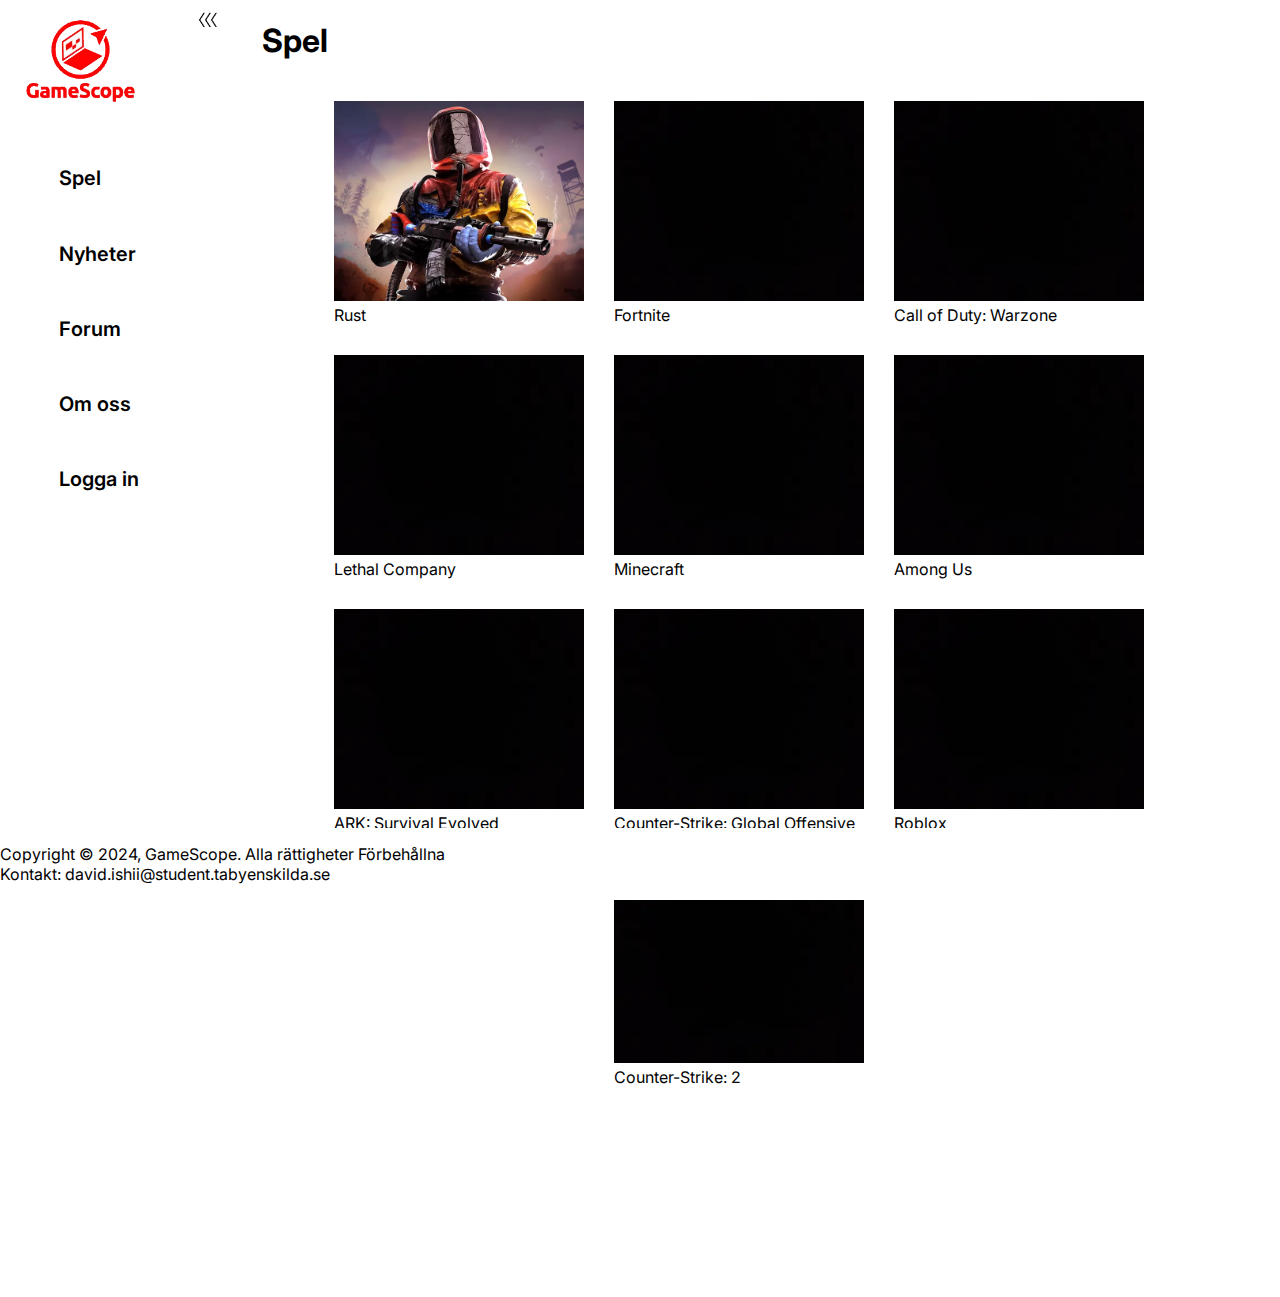
<file: www/spel.html>
<!DOCTYPE html>
<html lang="en">
<head>
    <meta charset="UTF-8">
    <meta name="viewport" content="width=device-width, initial-scale=1.0">
    <title>GameScope | Game Reviews</title>

    <!-- Meta Description -->
    <meta name="description" content="Välkommen till GameScope, din ultimata destination för insiktsfulla spelrecensioner, senaste nyheterna, engagerande forum och mer. Utforska vårt mångsidiga innehåll om spel, håll dig uppdaterad med branschtrender och gå med i vår livliga community idag. Ta din spelupplevelse till nästa nivå med GameScope!">

    <!-- Kopplade filer -->
    <link rel="stylesheet" href="assets/CSS/styles.css">
    <link rel="stylesheet" href="assets/CSS/spel.css">

    <!-- Kopplad font -->
    <style>
        @import url('https://fonts.googleapis.com/css2?family=Inter:wght@100..900&display=swap');
    </style>
    

</head>
<body>
    <div style="z-index: -1;" class="container" id="container">
        <div class="grid-container">
            <div class="fällbar-meny" id="fällbar-meny">
                <div class="container-logo" id="container-logo">
                    <a href="index.html"><img id="logo" class="logo" src="assets/Media/logo.webp" alt="logga"></a>
                </div>

                <div class="länk-container" id="länk-container">
                    <div class="länk-subcontainer">
                        <div class="nav-länk"><a href="spel.html">Spel</a></div>
                        <div class="nav-länk"><a href="nyheter.html">Nyheter</a></div>
                        <div class="nav-länk"><a href="forum.html">Forum</a></div>
                        <div class="nav-länk"><a href="om-oss.html">Om oss</a></div>
                        <div class="nav-länk"><a href="användare.html">Logga in</a></div>
                    </div>
                </div>

            </div>
            <main class="main" id="main">
                <div class="huvudcontainer">
                    <h1 style="margin-left: 5vw;"> Spel</h1>
                    <div class="subhuvudcontainer">

                        <!-- Simpelt flexbox-galleri -->
                        <article class="galleri">
                            <a href="rust.html"><div class="spel-box"><img src="assets/Media/rust.webp" alt="">Rust</div></a>
                            <a href="spel.html"><div class="spel-box"><img src="assets/Media/black.webp" alt="">Fortnite</div></a>
                            <a href="spel.html"><div class="spel-box"><img src="assets/Media/black.webp" alt="">Call of Duty: Warzone</div></a>
                            <a href="spel.html"><div class="spel-box"><img src="assets/Media/black.webp" alt="">Lethal Company</div></a>
                            <a href="spel.html"><div class="spel-box"><img src="assets/Media/black.webp" alt="">Minecraft</div></a>
                            <a href="spel.html"><div class="spel-box"><img src="assets/Media/black.webp" alt="">Among Us</div></a>
                            <a href="spel.html"><div class="spel-box"><img src="assets/Media/black.webp" alt="">ARK: Survival Evolved</div></a>
                            <a href="spel.html"><div class="spel-box"><img src="assets/Media/black.webp" alt="">Counter-Strike: Global Offensive</div></a>
                            <a href="spel.html"><div class="spel-box"><img src="assets/Media/black.webp" alt="">Roblox</div></a>
                            <a href="spel.html"><div class="spel-box" style="padding-bottom: 200px;"><img src="assets/Media/black.webp" alt="">Counter-Strike: 2</div></a>
                        </article>
                            
                    </div>
                    
                </div>
                <a href="#" id="nav-knapp"><img id="pil-nav" src="assets/Media/pil.webp" alt="Toggle Grid"></a>
            </main>
        </div>    
    </div>
    <footer>
                        <p>Copyright © 2024, GameScope. Alla rättigheter Förbehållna <br> Kontakt: david.ishii@student.tabyenskilda.se</p>
    </footer>
    <script src="assets/JS/scripts.js"></script>
</body>
</html>
</file>
<file: www/assets/CSS/styles.css>
/* Generella stylingen */

body {
    font-family: Inter, Arial, Helvetica, sans-serif; /* Väljer inter som font */
    margin: 0; /* så att den lägger sig utan margins */
    overflow-x: hidden; /* ingen scrollning i sidleds */
}

.grid-container {
    display: grid;
    grid-template-areas: 
    "n m m m m m m m m m"; /* n är navbar, resten är main, gjort såhär så att när man stänger navbar så blir det bara "n" */
    z-index: -1; /* grid containern är bara referens, så den göms bakom */
}

.fällbar-meny {
    display: flex; /* flexbox för att kunna använda flex-direction */
    margin: 0;
    padding: 0;
    width: 100%; /* hela sin grid template area */
    height: 100vh; /* hela sidan */
    grid-area: n; /* för grid template */
    flex-direction: column; /* så att länkar staplas */
}

#logo {
    width: 9.5vw;
    position: absolute; /* så att den inte flyttar på sig */
}

#logo:hover {
    background-color: lightgrey; /* så att man ser när man kan klicka på den */
}

.main {
    width: 100%; /* hela sin grid template area */
    height: 100vh; /* Hela sidans höjd */
    grid-area: m; /* för grid template */
    z-index: 1; /* nu stör den inte pilen */
}

#pil-nav {
    width: 20px;
    height: 20px;
    margin-top: 10px;
    z-index: 4; /* så att den alltid är över allt */
}

/* anpassar navbar för mindre skärmar */
@media only screen and (max-width: 992px) {
    .grid-container {
        grid-template-areas:
        "n m m m m m"; /* annan bättre grid area för mindre skärmar */
    }

    #logo { 
        width: 15.3vw; /* anpassat för mindre skärmar */
    }

    #länk-container {
        margin-top: 5vw;
        
    }

    .nav-länk {
        margin-bottom: 14vw;
    }

    .subhuvudcontainer {
        margin: 5vw;
        display: block;
    }

    body {
        font-size: small;
      }

}

#container-logo {
    position: relative; /* så att den flyttar på sig */
    display: flex;
    flex-direction: column; /* så att skit staplas */
    align-items: center; /* så att länkar är i mitten */
    width: 20%;
    height: 9vw;
}

#länk-container {
    position: relative;
    display: flex;
    justify-content: center; /* centerar */
}

#länk-subcontainer {
    position: relative;
    display: flex;
    flex-direction: column;
    align-items: center;
    width: 100%;
    flex-wrap: wrap; /* så att länkar går ner på nästa rad, inte ligger inline */
}

.nav-länk {
    margin-top: 4vw;
}

.nav-länk a {
    text-decoration: none; /* tar bort underlinje */
    color: black; /* svart text */
    font-weight: 600; /* fet text */
    font-size: 20px; 
}

.nav-länk a:hover {
    background-color: lightgrey; /* så att man ser när man kan klicka */
}

footer {
    position: fixed; /* så att den alltid är längst ner, följer med */
    bottom: 0; /* längst ner */
    left: 0; /* längst till vänster */
    width: 100%; /* hela sidans bredd */
    background-color: white; /* vit bakgrund */
    z-index: 100; /* så att den alltid är överst */
    margin: 0; /* 0 margin */
}

.huvudcontainer {
    max-width: 100%; /* hela möjliga bredd */
    max-height: 100%; /* hela möjliga höjd */
    position: absolute; /* så att den inte flyttar på sig, men undercontainrar kan flytta */
    z-index: -1; /* också bara referens */
}

/* Container som håller allt som ska synas som inte är navbar eller pilen */
.subhuvudcontainer {
    display: flex;
    flex-direction: row; /* istället för kolumn */
    max-width: 100%;
    height: 95vh; 
    margin: 2vw; /* margin runt om hela */
    z-index: -1; /* referens */
    flex-wrap: wrap; /* så att element går ner på nästa rad */
}
</file>
<file: www/assets/CSS/index.css>
.huvudcontainer {
  max-width: 100%;
  max-height: 100%;
  position: absolute;
  z-index: -1;
}

.subhuvudcontainer {
  display: flex;
  flex-direction: row;
  max-width: 100%;
  height: 95vh;
  margin: 2vw;
  z-index: -1;
  flex-wrap: wrap;
}

@media only screen and (max-width: 992px) {
  .subhuvudcontainer {
      margin: 5vw;
      display: block;
  }

  .spotlight-container {
      flex-direction: column;
    }

    .nyhetscontainer {
      flex-direction: column;
    }

}

/* Spotlighten */
.spotlight-container {
  display: flex;
  margin-bottom: 20px;
  max-width: 80vw;
}

.spotlightimage img {
  max-width: 100%;  /* Så att bilden inte blir större än container */
  height: auto; /* Så att bilden inte blir större än container */
  min-height: 440px; /* Minsta höjd på bilden, så att det inte blir konstigt */
  object-fit: cover;
}

.spotlight-text {
  flex: 1; /* Så att allt blir lika brett */
  margin-left: 2vw; /* Så att det blir lite mellanrum mellan bild och text */
  min-height: 200px;
  margin-right: 6vw;
}

.trending-item {
  margin-bottom: 2vh;
  text-align: center;
  background-color: lightgrey; /* Så man ser bättre */
}

/* så man ser när man kan klicka */
.trending-item:hover {
  background-color: white;
  font-weight: bold; 
}

.trending-item a {
  color: black; /* Så att det inte blir blått/lila */
  text-decoration: none; /* Så att det inte blir understruket */
}

.nyhetsbild {
  width: 30vw; /* bra bredd */
  height: 20vw;

  /* lite margins hehe */
  margin-bottom: 2vh;
  margin-right: 2vw;
}

.nyhetsbild img {
  width: 100%; /* fyller */
  height: 100%; /* fyller */
  object-fit: cover; /* så att bilden inte blir konstig aspect ratio */
}

.nyhetscontainer { 
  display: flex;
  margin-right: 4vw;
}

.nyhetstext {
  flex: 1; /* så att allt blir lika brett */
  max-width: 25vw;
  margin-right: 6vw;
}

.tråd-item {
  margin-bottom: 2vh;
  text-align: center;
  background-color: lightgrey; /* Så att man ser */
}

.tråd-item a {
  color: black; /* Så att det inte blir blått/lila */
  text-decoration: none; /* Så att det inte blir understruket */
}

/* Så att man ser när man kan klicka */
.tråd-item:hover {
  background-color: white;
  font-weight: bold;
}
</file>
<file: www/assets/CSS/forum.css>
.trådarcontainer {
    display: block;
    padding-bottom: 200px; /* så att footern blockerar */
}

.tråd {
    display: block; /* inte inline hihi */ 
    margin: 5px;
    padding: 5px;
    border: 1px solid black;
    display: block;
    text-decoration: none; /* tar bort underlinje */
    color: black; /* svart text */
}

.tråd:hover {
    background-color: lightgrey; /* så man ser när klicka man kan yäni */
    border: none;
}
</file>
<file: www/assets/CSS/nyheter.css>
.artikelwrapper {
    max-width: 1000px; /* maxbredd, bra vidd */
    margin-left: 5vw;
}

.artikel {
    display: flex;
    flex-direction: column; /* staplar */
    margin-bottom: 40px;
}

.artikelbild {
    width: 100%; /* 100% bredd */
    height: auto; /* auto höjd */
    margin-bottom: 20px;
}

.artikelbild img {
    width: 100%; /* fyller */
    height: 100%; /* fyller */
    object-fit: cover; /* täcker, ingen konsig aspect ratio */
}
</file>
<file: www/assets/CSS/rust.css>
.rustwrapper {
    max-width: 1000px;
    margin-left: 5vw;
}

.rustcontainer {
    display: flex;
    flex-direction: column;
    margin-bottom: 40px;
}

.bildcontainerrust {
    width: 100%;
    height: auto;
    margin-bottom: 20px;
}

.bildcontainerrust img {
    width: 100%;
    height: 100%;
    object-fit: cover;
}
</file>
<file: www/assets/CSS/spel.css>
.galleri {
    display: flex; 
    flex-wrap: wrap; /* wrap så staplas */
    justify-content: center; /* centrerar */
}

.galleri a {
    text-decoration: none;
    color: black;
}


.spel-box {
    width: 250px;
    margin: 10px;
    text-align: left;
    border: transparent; /* border håller skiten på plats */
    padding: 5px;
    border-radius: 5px; 
    border-width: 2px;
}

.spel-box:hover {
    background-color: lightgrey; /* så man ser när man kan klicka */
}

.spel-box img {
    width:100%;
    height: 200px; /* bra höjd */
    object-fit: cover; 
}

@media screen and (max-width: 992px){
    .spel-box {
        width: 150px; /* vid mindre skärmar. */
    }
}
</file>
